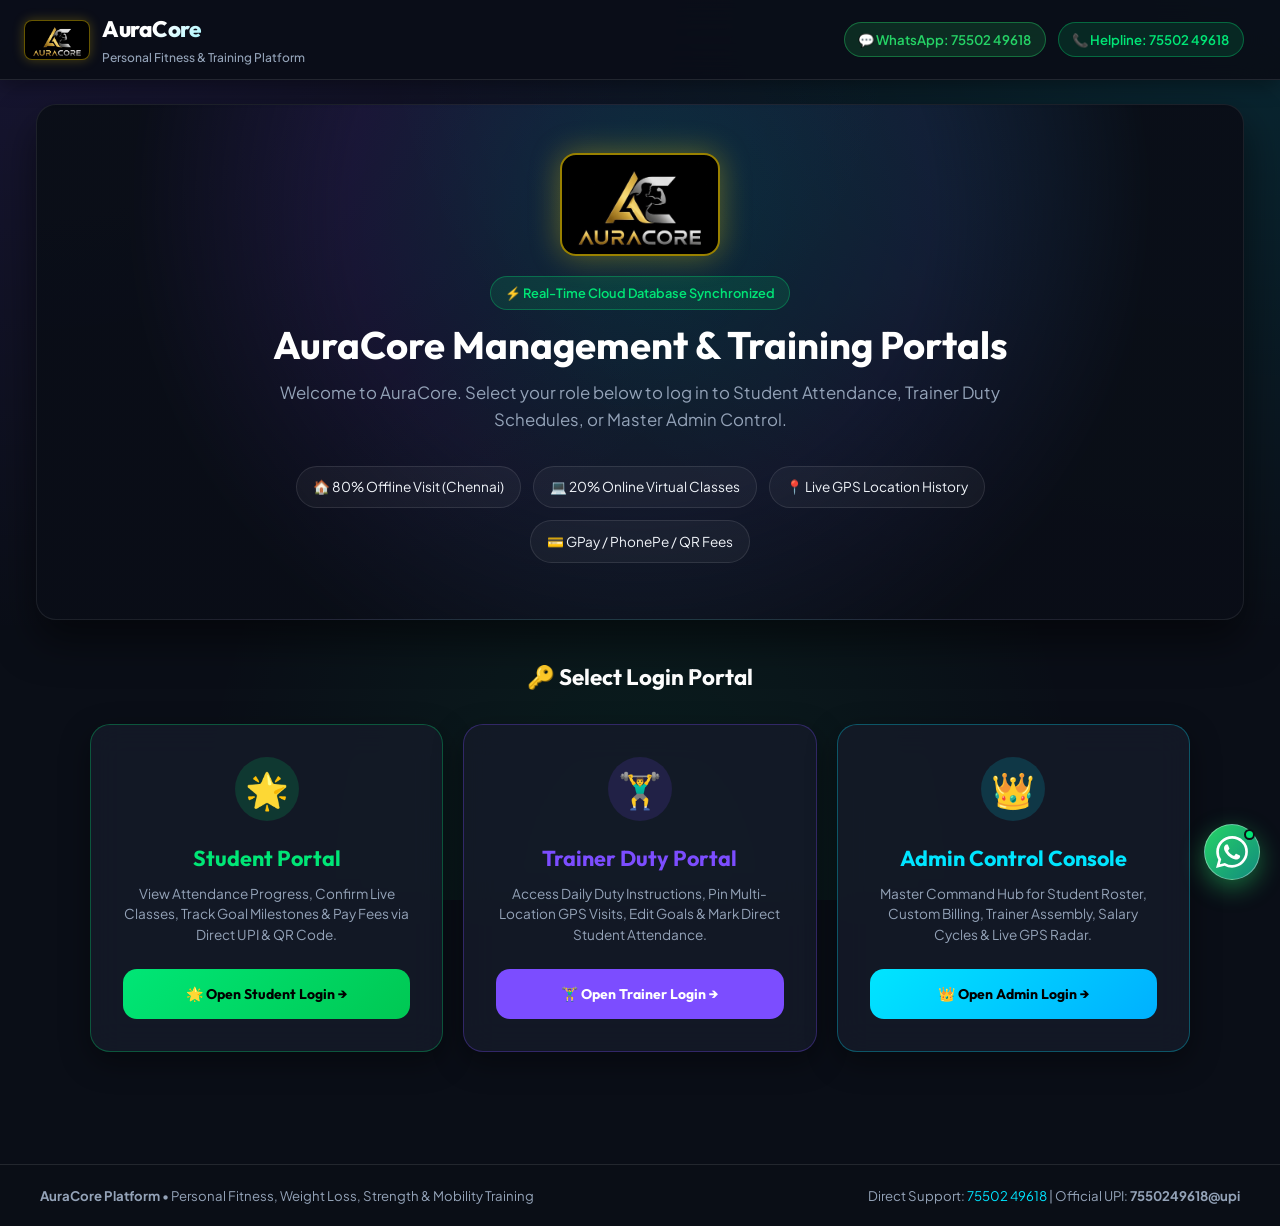
<file: index.html>
<!DOCTYPE html>
<html lang="ta">
<head>
  <meta charset="UTF-8">
  <meta name="viewport" content="width=device-width, initial-scale=1.0">
  <title>AuraCore - Premier Personal Fitness & Training Platform</title>
  <meta name="description" content="AuraCore - Premier Personal Fitness & Special Training in Chennai. Offline Home Visits & Online Classes with Live GPS Verification & Direct Fee Payments.">
  <link rel="stylesheet" href="css/main.css">
  <style>
    .hero-glow {
      position: relative;
      background: radial-gradient(circle at 50% 20%, rgba(0, 229, 255, 0.12), rgba(124, 77, 255, 0.08) 40%, rgba(10, 14, 23, 0.95) 70%);
      border-radius: 20px;
      padding: 3rem 1.5rem;
      margin-bottom: 2.5rem;
      border: 1px solid rgba(255, 255, 255, 0.08);
      box-shadow: 0 20px 40px rgba(0, 0, 0, 0.5);
    }
    .portal-card {
      transition: all 0.3s cubic-bezier(0.4, 0, 0.2, 1);
      position: relative;
      overflow: hidden;
      display: flex;
      flex-direction: column;
      justify-content: space-between;
    }
    .portal-card:hover {
      transform: translateY(-6px);
      box-shadow: 0 12px 30px rgba(0, 0, 0, 0.4);
    }
    .portal-card-student:hover {
      border-color: var(--accent-emerald) !important;
      box-shadow: 0 0 25px rgba(0, 230, 118, 0.25);
    }
    .portal-card-trainer:hover {
      border-color: var(--accent-purple) !important;
      box-shadow: 0 0 25px rgba(124, 77, 255, 0.25);
    }
    .portal-card-admin:hover {
      border-color: var(--accent-cyan) !important;
      box-shadow: 0 0 25px rgba(0, 229, 255, 0.25);
    }
    .feature-chip {
      display: flex;
      align-items: center;
      gap: 0.5rem;
      background: rgba(255, 255, 255, 0.04);
      border: 1px solid var(--border-color);
      padding: 0.6rem 1rem;
      border-radius: 30px;
      font-size: 0.85rem;
      color: var(--text-main);
    }
  </style>
</head>
<body>
  <!-- Top Navigation Header -->
  <header class="app-header">
    <div class="brand-logo">
      <img src="assets/logo.jpg" alt="AuraCore Logo" class="brand-logo-img">
      <div>
        <div class="brand-title">AuraCore</div>
        <div class="brand-subtitle">Personal Fitness & Training Platform</div>
      </div>
    </div>
    
    <div style="display: flex; align-items: center; gap: 0.75rem; flex-wrap: wrap;">
      <a href="https://wa.me/917550249618?text=Hello%20AuraCore%20Team%2C%20I%20need%20assistance" target="_blank" class="contact-badge" style="text-decoration: none; background: rgba(37, 211, 102, 0.15); border-color: rgba(37, 211, 102, 0.4); color: #25D366;">
        💬 WhatsApp: 75502 49618
      </a>
      <a href="tel:7550249618" class="contact-badge" style="text-decoration: none;">
        📞 Helpline: 75502 49618
      </a>
      <div id="user-header-bar"></div>
    </div>
  </header>

  <main class="main-container">
    <!-- Hero Section -->
    <div class="hero-glow">
      <div style="max-width: 800px; margin: 0 auto; text-align: center;">
        <img src="assets/logo.jpg" alt="AuraCore Logo" style="max-width: 160px; height: auto; display: block; margin: 0 auto 1.25rem; border-radius: 16px; border: 2px solid rgba(255, 215, 0, 0.6); box-shadow: 0 0 30px rgba(255, 215, 0, 0.35); background: #000; padding: 6px;">
        
        <div style="margin-bottom: 0.75rem;">
          <span class="badge badge-emerald" style="font-size: 0.8rem; padding: 0.35rem 0.85rem;">
            ⚡ Real-Time Cloud Database Synchronized
          </span>
        </div>

        <h1 style="font-family: var(--font-heading); font-size: 2.4rem; color: #FFF; margin-bottom: 0.75rem; line-height: 1.2;">
          AuraCore Management & Training Portals
        </h1>
        <p style="color: var(--text-muted); font-size: 1.05rem; margin-bottom: 2rem; line-height: 1.6;">
          Welcome to AuraCore. Select your role below to log in to Student Attendance, Trainer Duty Schedules, or Master Admin Control.
        </p>

        <!-- Feature Chips Banner -->
        <div style="display: flex; justify-content: center; gap: 0.75rem; flex-wrap: wrap; margin-bottom: 0.5rem;">
          <div class="feature-chip">🏠 80% Offline Visit (Chennai)</div>
          <div class="feature-chip">💻 20% Online Virtual Classes</div>
          <div class="feature-chip">📍 Live GPS Location History</div>
          <div class="feature-chip">💳 GPay / PhonePe / QR Fees</div>
        </div>
      </div>
    </div>

    <!-- Portal Selection Cards Grid -->
    <div style="max-width: 1100px; margin: 0 auto;">
      <h2 style="font-family: var(--font-heading); font-size: 1.4rem; color: #FFF; text-align: center; margin-bottom: 1.75rem;">
        🔑 Select Login Portal
      </h2>

      <div class="grid-3" style="margin-bottom: 3rem;">
        
        <!-- 1. Student Portal Card -->
        <div class="card portal-card portal-card-student" style="padding: 2rem; border-color: rgba(0, 230, 118, 0.3);">
          <div>
            <div style="width: 64px; height: 64px; border-radius: 50%; background: rgba(0, 230, 118, 0.15); color: var(--accent-emerald); display: flex; align-items: center; justify-content: center; font-size: 2.2rem; margin: 0 auto 1.25rem;">
              🌟
            </div>
            <h3 style="font-family: var(--font-heading); font-size: 1.35rem; color: var(--accent-emerald); margin-bottom: 0.5rem; text-align: center;">
              Student Portal
            </h3>
            <p style="font-size: 0.85rem; color: var(--text-muted); margin-bottom: 1.5rem; text-align: center; line-height: 1.5;">
              View Attendance Progress, Confirm Live Classes, Track Goal Milestones & Pay Fees via Direct UPI & QR Code.
            </p>
          </div>
          <div>
            <a href="student-login.html" class="btn btn-emerald" style="width: 100%; text-decoration: none; display: block; text-align: center; font-weight: 700; padding: 0.85rem;">
              🌟 Open Student Login →
            </a>
          </div>
        </div>

        <!-- 2. Trainer Duty Portal Card -->
        <div class="card portal-card portal-card-trainer" style="padding: 2rem; border-color: rgba(124, 77, 255, 0.3);">
          <div>
            <div style="width: 64px; height: 64px; border-radius: 50%; background: rgba(124, 77, 255, 0.15); color: var(--accent-purple); display: flex; align-items: center; justify-content: center; font-size: 2.2rem; margin: 0 auto 1.25rem;">
              🏋️‍♂️
            </div>
            <h3 style="font-family: var(--font-heading); font-size: 1.35rem; color: var(--accent-purple); margin-bottom: 0.5rem; text-align: center;">
              Trainer Duty Portal
            </h3>
            <p style="font-size: 0.85rem; color: var(--text-muted); margin-bottom: 1.5rem; text-align: center; line-height: 1.5;">
              Access Daily Duty Instructions, Pin Multi-Location GPS Visits, Edit Goals & Mark Direct Student Attendance.
            </p>
          </div>
          <div>
            <a href="trainer-login.html" class="btn btn-purple" style="width: 100%; text-decoration: none; display: block; text-align: center; font-weight: 700; padding: 0.85rem; background: var(--accent-purple); color: #FFF;">
              🏋️‍♂️ Open Trainer Login →
            </a>
          </div>
        </div>

        <!-- 3. Admin Control Portal Card -->
        <div class="card portal-card portal-card-admin" style="padding: 2rem; border-color: rgba(0, 229, 255, 0.3);">
          <div>
            <div style="width: 64px; height: 64px; border-radius: 50%; background: rgba(0, 229, 255, 0.15); color: var(--accent-cyan); display: flex; align-items: center; justify-content: center; font-size: 2.2rem; margin: 0 auto 1.25rem;">
              👑
            </div>
            <h3 style="font-family: var(--font-heading); font-size: 1.35rem; color: var(--accent-cyan); margin-bottom: 0.5rem; text-align: center;">
              Admin Control Console
            </h3>
            <p style="font-size: 0.85rem; color: var(--text-muted); margin-bottom: 1.5rem; text-align: center; line-height: 1.5;">
              Master Command Hub for Student Roster, Custom Billing, Trainer Assembly, Salary Cycles & Live GPS Radar.
            </p>
          </div>
          <div>
            <a href="admin-login.html" class="btn btn-primary" style="width: 100%; text-decoration: none; display: block; text-align: center; font-weight: 700; padding: 0.85rem;">
              👑 Open Admin Login →
            </a>
          </div>
        </div>

      </div>
    </div>
  </main>

  <!-- Footer Banner -->
  <footer class="app-footer">
    <div style="display: flex; justify-content: space-between; align-items: center; max-width: 1200px; margin: 0 auto; flex-wrap: wrap; gap: 1rem;">
      <div>
        <strong>AuraCore Platform</strong> • Personal Fitness, Weight Loss, Strength & Mobility Training
      </div>
      <div>
        Direct Support: <a href="tel:7550249618" style="color: var(--accent-cyan); text-decoration: none;">75502 49618</a> | Official UPI: <strong>7550249618@upi</strong>
      </div>
    </div>
  </footer>

  <script src="js/app.js"></script>
</body>
</html>
</file>
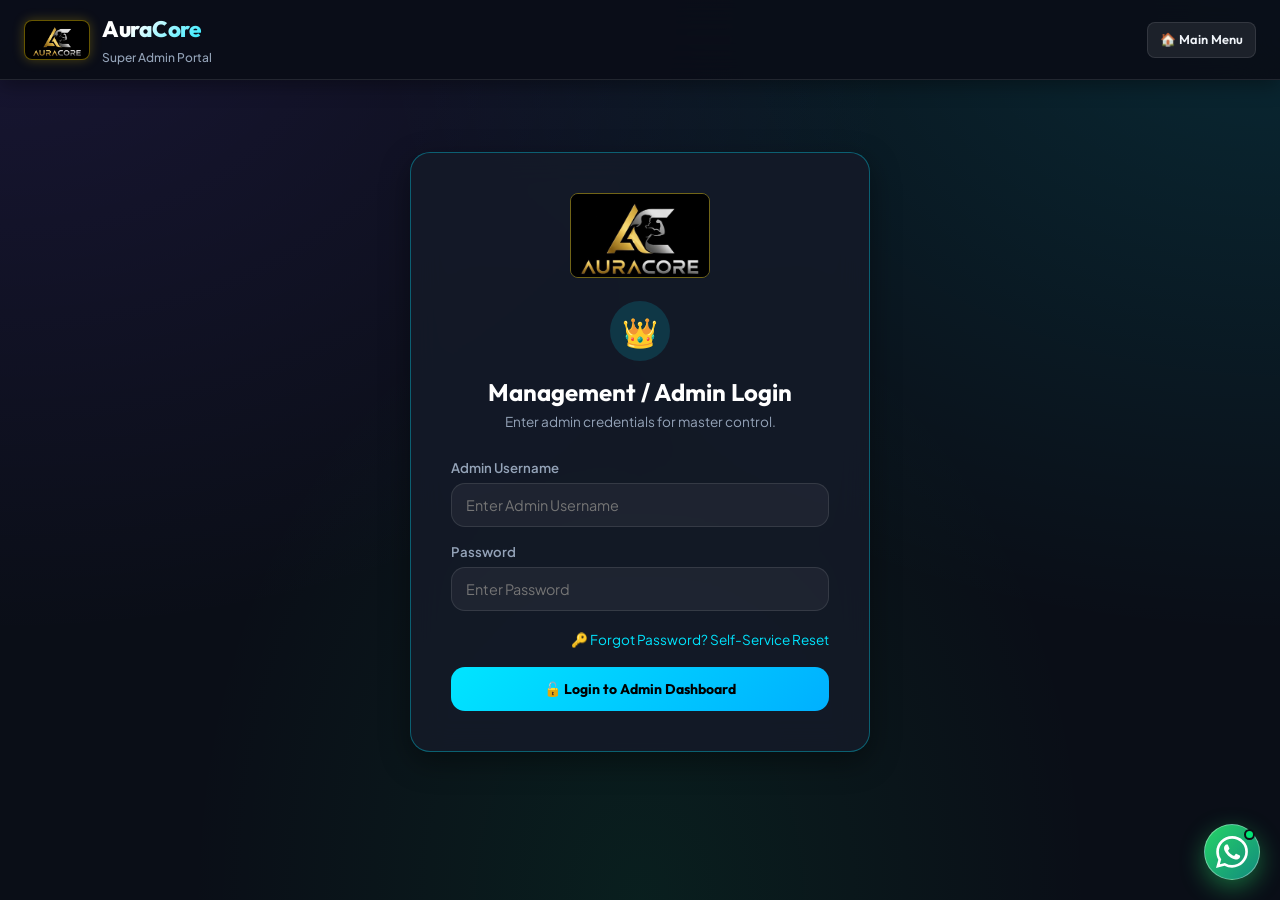
<file: admin-clients.html>
<!DOCTYPE html>
<html lang="ta">
<head>
  <meta charset="UTF-8">
  <meta name="viewport" content="width=device-width, initial-scale=1.0">
  <title>Student Roster & Reassignments - AuraCore Admin</title>
  <link rel="stylesheet" href="css/main.css">
</head>
<body>
  <header class="app-header">
    <div class="brand-logo">
      <img src="assets/logo.jpg" alt="AuraCore Logo" class="brand-logo-img">
      <div>
        <div class="brand-title">AuraCore</div>
        <div class="brand-subtitle">Student Roster & Billing</div>
      </div>
    </div>

    <div style="display: flex; align-items: center; gap: 1rem;">
      <a href="index.html" class="btn btn-secondary btn-sm" style="text-decoration: none;">🏠 Portal Choice</a>
      <div id="user-header-bar">
        <span class="badge badge-emerald" style="font-size: 0.85rem; padding: 0.4rem 0.85rem;">
          🛡️ Admin Console
        </span>
        <button class="btn btn-secondary btn-sm" onclick="store.logout(); window.location.href='admin-login.html';">
          🚪 Logout
        </button>
      </div>
    </div>
  </header>

  <main class="main-container">
    <div id="admin-clients-container"></div>
  </main>

  <footer class="app-footer">
    <div style="display: flex; justify-content: space-between; align-items: center; max-width: 1200px; margin: 0 auto;">
      <div><strong>AuraCore Admin Module</strong> • Student Roster & Reassignments</div>
      <div>Helpline: <strong>75502 49618</strong></div>
    </div>
  </footer>

  <script src="js/app.js"></script>
  <script>
    document.addEventListener('DOMContentLoaded', () => {
      if (!store.data.currentUser || store.data.currentUser.role !== 'admin') {
        window.location.href = 'admin-login.html';
        return;
      }
      const container = document.getElementById('admin-clients-container');
      renderAdminClientsView(container);
      store.subscribe(() => renderAdminClientsView(container));
    });
  </script>
</body>
</html>
</file>
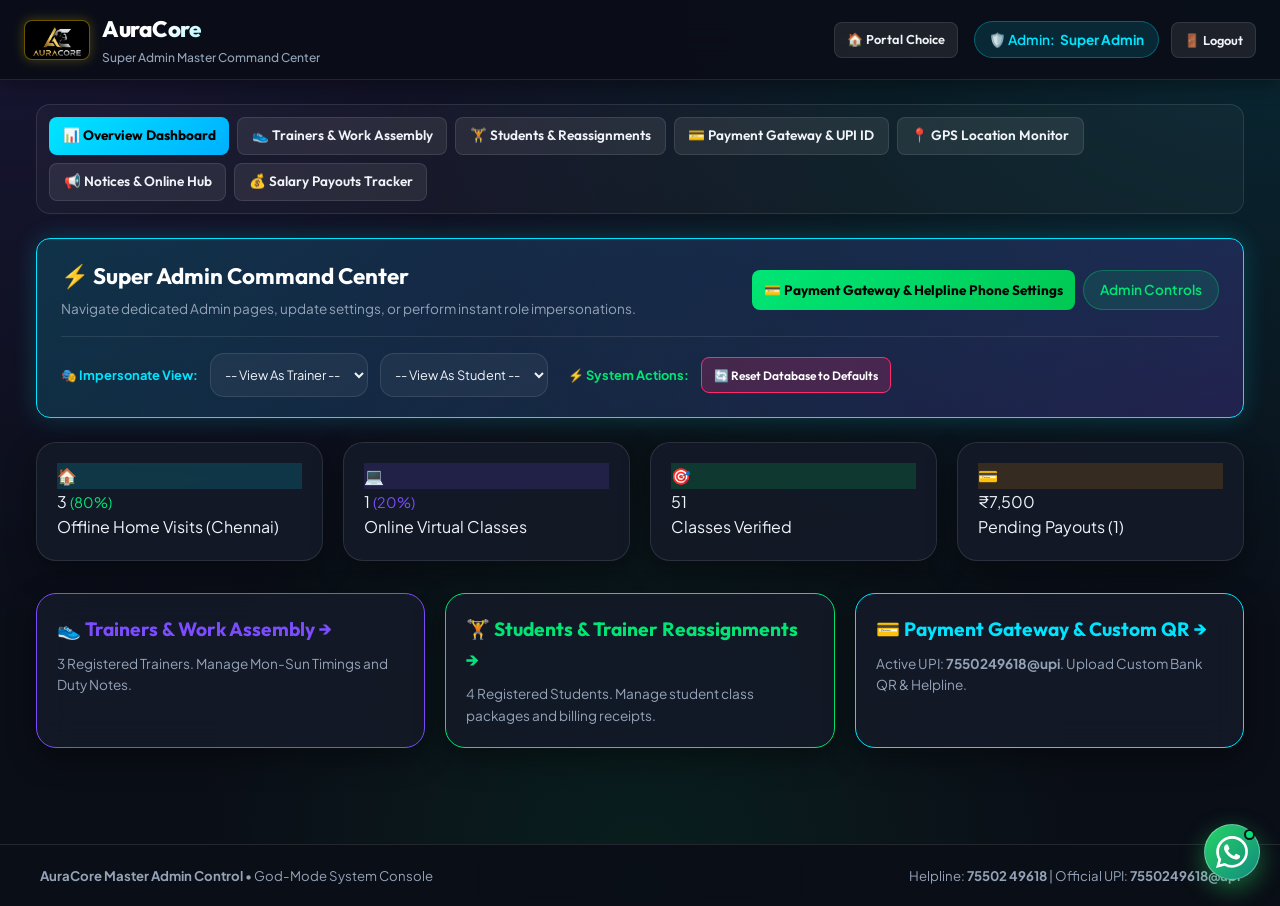
<file: admin-dashboard.html>
<!DOCTYPE html>
<html lang="ta">
<head>
  <meta charset="UTF-8">
  <meta name="viewport" content="width=device-width, initial-scale=1.0">
  <title>Super Admin Master Control Dashboard - AuraCore</title>
  <link rel="stylesheet" href="css/main.css">
</head>
<body>
  <header class="app-header">
    <div class="brand-logo">
      <img src="assets/logo.jpg" alt="AuraCore Logo" class="brand-logo-img">
      <div>
        <div class="brand-title">AuraCore</div>
        <div class="brand-subtitle">Super Admin Master Command Center</div>
      </div>
    </div>

    <div style="display: flex; align-items: center; gap: 1rem;">
      <a href="index.html" class="btn btn-secondary btn-sm" style="text-decoration: none;">🏠 Portal Choice</a>
      <div id="user-header-bar">
        <span class="badge badge-cyan" style="font-size: 0.85rem; padding: 0.4rem 0.85rem;">
          🛡️ Admin: <strong>Super Admin</strong>
        </span>
        <button class="btn btn-secondary btn-sm" onclick="store.logout(); window.location.href='admin-login.html';">
          🚪 Logout
        </button>
      </div>
    </div>
  </header>

  <main class="main-container">
    <div id="admin-view-container"></div>
  </main>

  <footer class="app-footer">
    <div style="display: flex; justify-content: space-between; align-items: center; max-width: 1200px; margin: 0 auto;">
      <div><strong>AuraCore Master Admin Control</strong> • God-Mode System Console</div>
      <div>Helpline: <strong>75502 49618</strong> | Official UPI: <strong>7550249618@upi</strong></div>
    </div>
  </footer>

  <script src="js/app.js"></script>
  <script>
    document.addEventListener('DOMContentLoaded', () => {
      if (!store.data.currentUser || store.data.currentUser.role !== 'admin') {
        window.location.href = 'admin-login.html';
        return;
      }
      const container = document.getElementById('admin-view-container');
      renderAdminView(container);
      store.subscribe(() => renderAdminView(container));
    });
  </script>
</body>
</html>
</file>
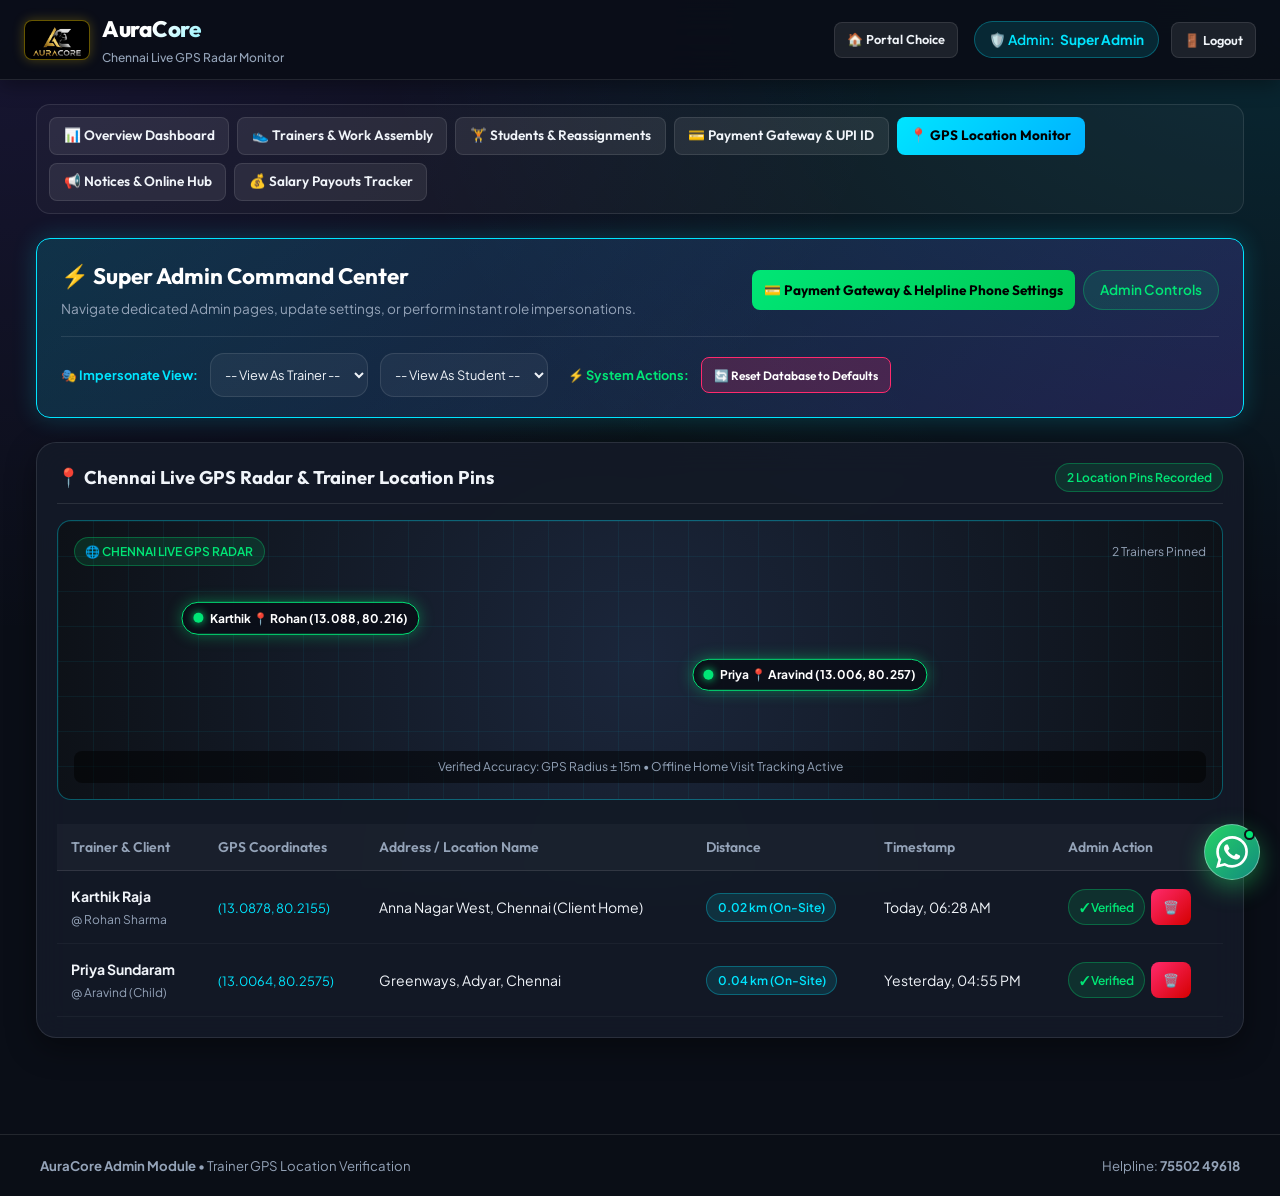
<file: admin-location.html>
<!DOCTYPE html>
<html lang="ta">
<head>
  <meta charset="UTF-8">
  <meta name="viewport" content="width=device-width, initial-scale=1.0">
  <title>Chennai Live GPS Radar Monitor - AuraCore Admin</title>
  <link rel="stylesheet" href="css/main.css">
</head>
<body>
  <header class="app-header">
    <div class="brand-logo">
      <img src="assets/logo.jpg" alt="AuraCore Logo" class="brand-logo-img">
      <div>
        <div class="brand-title">AuraCore</div>
        <div class="brand-subtitle">Chennai Live GPS Radar Monitor</div>
      </div>
    </div>

    <div style="display: flex; align-items: center; gap: 1rem;">
      <a href="index.html" class="btn btn-secondary btn-sm" style="text-decoration: none;">🏠 Portal Choice</a>
      <div id="user-header-bar">
        <span class="badge badge-emerald" style="font-size: 0.85rem; padding: 0.4rem 0.85rem;">
          🛡️ Admin Console
        </span>
        <button class="btn btn-secondary btn-sm" onclick="store.logout(); window.location.href='admin-login.html';">
          🚪 Logout
        </button>
      </div>
    </div>
  </header>

  <main class="main-container">
    <div id="admin-location-container"></div>
  </main>

  <footer class="app-footer">
    <div style="display: flex; justify-content: space-between; align-items: center; max-width: 1200px; margin: 0 auto;">
      <div><strong>AuraCore Admin Module</strong> • Trainer GPS Location Verification</div>
      <div>Helpline: <strong>75502 49618</strong></div>
    </div>
  </footer>

  <script src="js/app.js"></script>
  <script>
    document.addEventListener('DOMContentLoaded', () => {
      if (!store.data.currentUser || store.data.currentUser.role !== 'admin') {
        window.location.href = 'admin-login.html';
        return;
      }
      const container = document.getElementById('admin-location-container');
      renderAdminLocationView(container);
      store.subscribe(() => renderAdminLocationView(container));
    });
  </script>
</body>
</html>
</file>
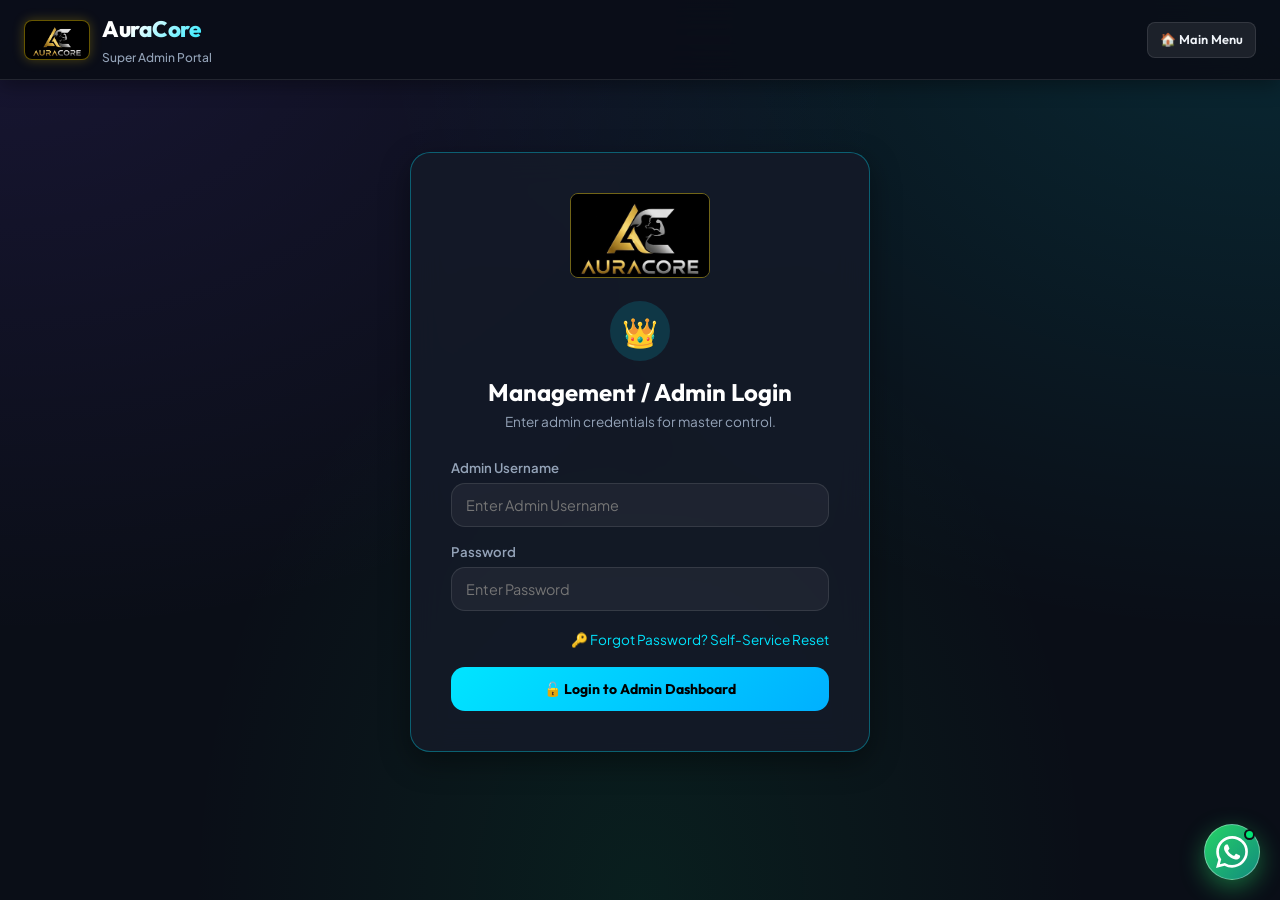
<file: admin-login.html>
<!DOCTYPE html>
<html lang="ta">
<head>
  <meta charset="UTF-8">
  <meta name="viewport" content="width=device-width, initial-scale=1.0">
  <title>Admin Login - AuraCore Management Portal</title>
  <link rel="stylesheet" href="css/main.css">
</head>
<body>
  <header class="app-header">
    <div class="brand-logo">
      <img src="assets/logo.jpg" alt="AuraCore Logo" class="brand-logo-img">
      <div>
        <div class="brand-title">AuraCore</div>
        <div class="brand-subtitle">Super Admin Portal</div>
      </div>
    </div>
    <a href="index.html" class="btn btn-secondary btn-sm" style="text-decoration: none;">🏠 Main Menu</a>
  </header>

  <main class="main-container">
    <div class="card" style="max-width: 460px; margin: 3rem auto; border: 1px solid var(--border-glow); padding: 2.5rem;">
      <div style="text-align: center; margin-bottom: 1.5rem;">
        <img src="assets/logo.jpg" alt="AuraCore Logo" style="max-width: 140px; border-radius: 8px; margin-bottom: 1rem; border: 1px solid rgba(255,215,0,0.4);">
        <div style="width: 60px; height: 60px; border-radius: 50%; background: rgba(0, 229, 255, 0.15); color: var(--accent-cyan); display: flex; align-items: center; justify-content: center; font-size: 1.8rem; margin: 0 auto 0.75rem;">👑</div>
        <h2 style="font-family: var(--font-heading); font-size: 1.5rem; color: #FFF;">Management / Admin Login</h2>
        <p style="font-size: 0.85rem; color: var(--text-muted);">Enter admin credentials for master control.</p>
      </div>

      <form id="form-standalone-admin-login">
        <div class="form-group">
          <label class="form-label">Admin Username</label>
          <input type="text" id="page-admin-user" class="form-control" required placeholder="Enter Admin Username" />
        </div>
        <div class="form-group">
          <label class="form-label">Password</label>
          <input type="password" id="page-admin-pass" class="form-control" required placeholder="Enter Password" />
        </div>
        <div style="text-align: right; margin-bottom: 1rem;">
          <a href="#" id="link-admin-forgot" style="color: var(--accent-cyan); font-size: 0.85rem; text-decoration: none;">🔑 Forgot Password? Self-Service Reset</a>
        </div>
        <button type="submit" class="btn btn-primary" style="width: 100%;">
          🔓 Login to Admin Dashboard
        </button>
      </form>
    </div>
  </main>

  <script src="js/app.js"></script>
  <script>
    document.addEventListener('DOMContentLoaded', () => {
      document.getElementById('form-standalone-admin-login').addEventListener('submit', (e) => {
        e.preventDefault();
        const res = store.loginAdmin(document.getElementById('page-admin-user').value, document.getElementById('page-admin-pass').value);
        if (res.success) {
          window.location.href = 'admin-dashboard.html';
        } else {
          alert(res.error);
        }
      });

      const forgotLink = document.getElementById('link-admin-forgot');
      if (forgotLink) {
        forgotLink.addEventListener('click', (e) => {
          e.preventDefault();
          openForgotPasswordModal('admin');
        });
      }
    });
  </script>
</body>
</html>
</file>
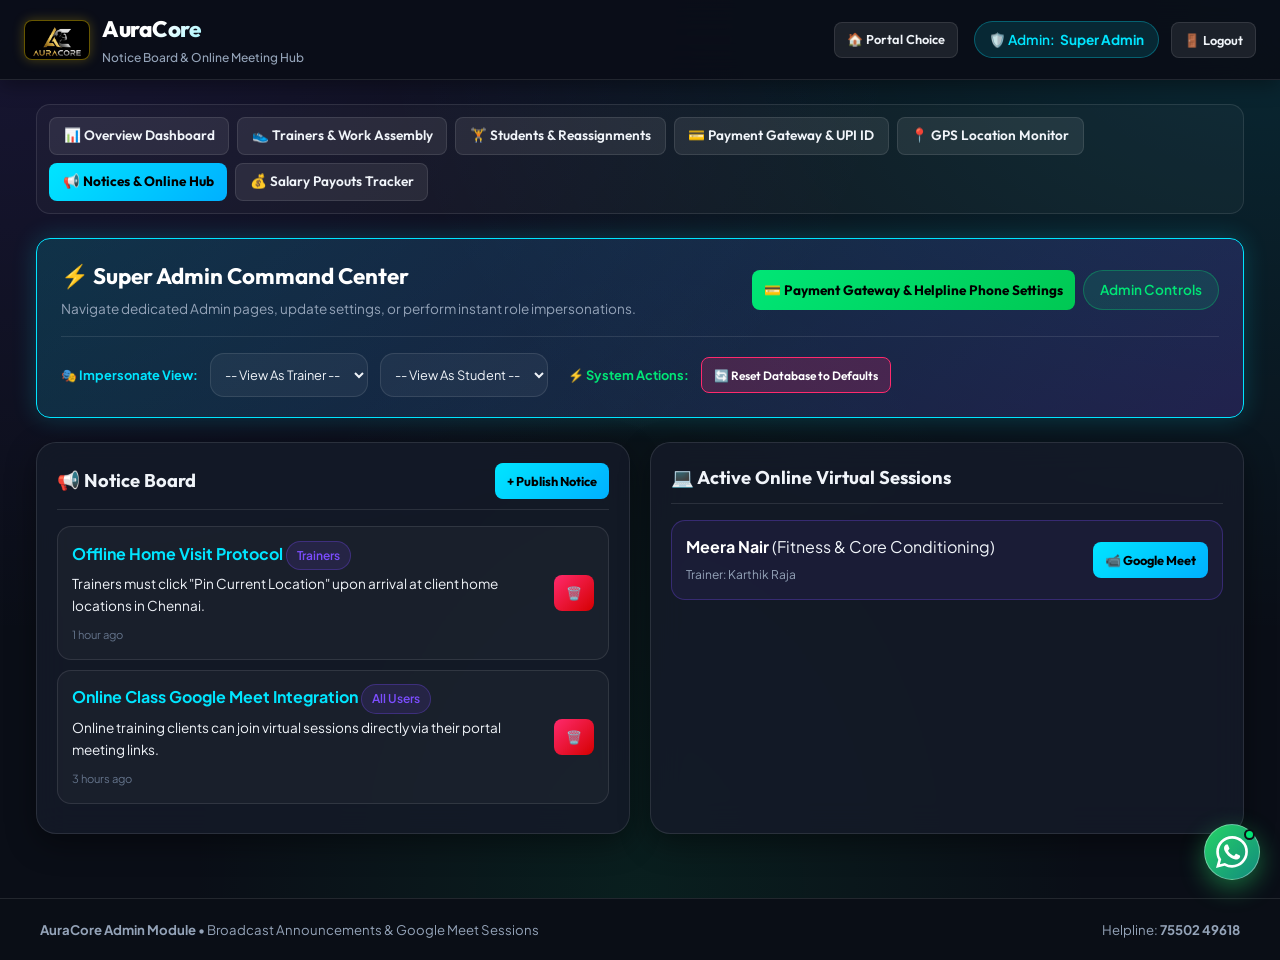
<file: admin-notices.html>
<!DOCTYPE html>
<html lang="ta">
<head>
  <meta charset="UTF-8">
  <meta name="viewport" content="width=device-width, initial-scale=1.0">
  <title>Notices & Online Hub - AuraCore Admin</title>
  <link rel="stylesheet" href="css/main.css">
</head>
<body>
  <header class="app-header">
    <div class="brand-logo">
      <img src="assets/logo.jpg" alt="AuraCore Logo" class="brand-logo-img">
      <div>
        <div class="brand-title">AuraCore</div>
        <div class="brand-subtitle">Notice Board & Online Meeting Hub</div>
      </div>
    </div>

    <div style="display: flex; align-items: center; gap: 1rem;">
      <a href="index.html" class="btn btn-secondary btn-sm" style="text-decoration: none;">🏠 Portal Choice</a>
      <div id="user-header-bar">
        <span class="badge badge-purple" style="font-size: 0.85rem; padding: 0.4rem 0.85rem;">
          🛡️ Admin Console
        </span>
        <button class="btn btn-secondary btn-sm" onclick="store.logout(); window.location.href='admin-login.html';">
          🚪 Logout
        </button>
      </div>
    </div>
  </header>

  <main class="main-container">
    <div id="admin-notices-container"></div>
  </main>

  <footer class="app-footer">
    <div style="display: flex; justify-content: space-between; align-items: center; max-width: 1200px; margin: 0 auto;">
      <div><strong>AuraCore Admin Module</strong> • Broadcast Announcements & Google Meet Sessions</div>
      <div>Helpline: <strong>75502 49618</strong></div>
    </div>
  </footer>

  <script src="js/app.js"></script>
  <script>
    document.addEventListener('DOMContentLoaded', () => {
      if (!store.data.currentUser || store.data.currentUser.role !== 'admin') {
        window.location.href = 'admin-login.html';
        return;
      }
      const container = document.getElementById('admin-notices-container');
      renderAdminNoticesView(container);
      store.subscribe(() => renderAdminNoticesView(container));
    });
  </script>
</body>
</html>
</file>
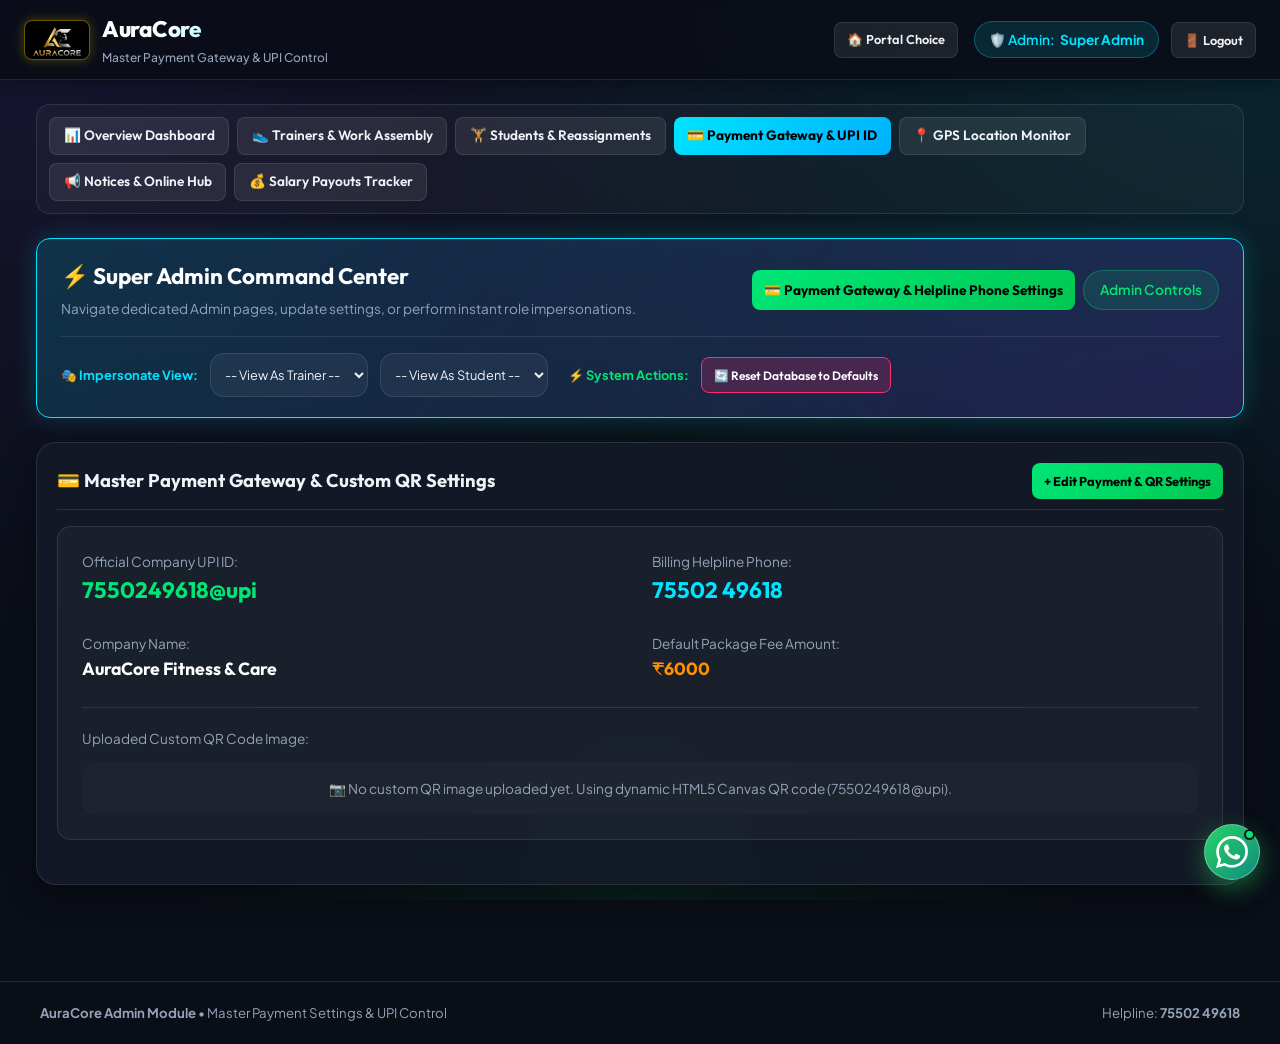
<file: admin-payments.html>
<!DOCTYPE html>
<html lang="ta">
<head>
  <meta charset="UTF-8">
  <meta name="viewport" content="width=device-width, initial-scale=1.0">
  <title>Master Payment Gateway & UPI Control - AuraCore Admin</title>
  <link rel="stylesheet" href="css/main.css">
</head>
<body>
  <header class="app-header">
    <div class="brand-logo">
      <img src="assets/logo.jpg" alt="AuraCore Logo" class="brand-logo-img">
      <div>
        <div class="brand-title">AuraCore</div>
        <div class="brand-subtitle">Master Payment Gateway & UPI Control</div>
      </div>
    </div>

    <div style="display: flex; align-items: center; gap: 1rem;">
      <a href="index.html" class="btn btn-secondary btn-sm" style="text-decoration: none;">🏠 Portal Choice</a>
      <div id="user-header-bar">
        <span class="badge badge-cyan" style="font-size: 0.85rem; padding: 0.4rem 0.85rem;">
          🛡️ Admin Console
        </span>
        <button class="btn btn-secondary btn-sm" onclick="store.logout(); window.location.href='admin-login.html';">
          🚪 Logout
        </button>
      </div>
    </div>
  </header>

  <main class="main-container">
    <div id="admin-payments-container"></div>
  </main>

  <footer class="app-footer">
    <div style="display: flex; justify-content: space-between; align-items: center; max-width: 1200px; margin: 0 auto;">
      <div><strong>AuraCore Admin Module</strong> • Master Payment Settings & UPI Control</div>
      <div>Helpline: <strong>75502 49618</strong></div>
    </div>
  </footer>

  <script src="js/app.js"></script>
  <script>
    document.addEventListener('DOMContentLoaded', () => {
      if (!store.data.currentUser || store.data.currentUser.role !== 'admin') {
        window.location.href = 'admin-login.html';
        return;
      }
      const container = document.getElementById('admin-payments-container');
      renderAdminPaymentsView(container);
      store.subscribe(() => renderAdminPaymentsView(container));
    });
  </script>
</body>
</html>
</file>
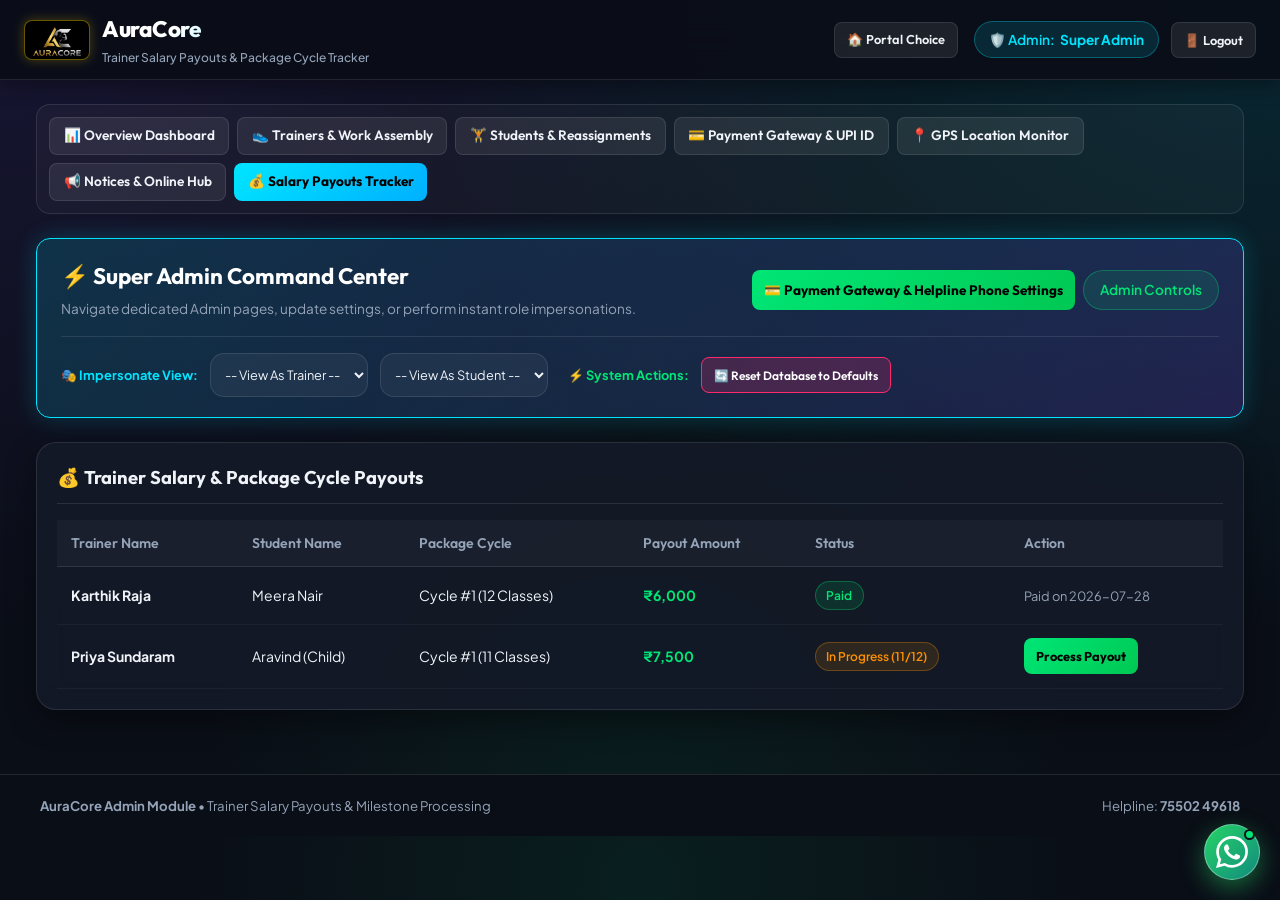
<file: admin-salaries.html>
<!DOCTYPE html>
<html lang="ta">
<head>
  <meta charset="UTF-8">
  <meta name="viewport" content="width=device-width, initial-scale=1.0">
  <title>Trainer Salary Payouts Tracker - AuraCore Admin</title>
  <link rel="stylesheet" href="css/main.css">
</head>
<body>
  <header class="app-header">
    <div class="brand-logo">
      <img src="assets/logo.jpg" alt="AuraCore Logo" class="brand-logo-img">
      <div>
        <div class="brand-title">AuraCore</div>
        <div class="brand-subtitle">Trainer Salary Payouts & Package Cycle Tracker</div>
      </div>
    </div>

    <div style="display: flex; align-items: center; gap: 1rem;">
      <a href="index.html" class="btn btn-secondary btn-sm" style="text-decoration: none;">🏠 Portal Choice</a>
      <div id="user-header-bar">
        <span class="badge badge-amber" style="font-size: 0.85rem; padding: 0.4rem 0.85rem;">
          🛡️ Admin Console
        </span>
        <button class="btn btn-secondary btn-sm" onclick="store.logout(); window.location.href='admin-login.html';">
          🚪 Logout
        </button>
      </div>
    </div>
  </header>

  <main class="main-container">
    <div id="admin-salaries-container"></div>
  </main>

  <footer class="app-footer">
    <div style="display: flex; justify-content: space-between; align-items: center; max-width: 1200px; margin: 0 auto;">
      <div><strong>AuraCore Admin Module</strong> • Trainer Salary Payouts & Milestone Processing</div>
      <div>Helpline: <strong>75502 49618</strong></div>
    </div>
  </footer>

  <script src="js/app.js"></script>
  <script>
    document.addEventListener('DOMContentLoaded', () => {
      if (!store.data.currentUser || store.data.currentUser.role !== 'admin') {
        window.location.href = 'admin-login.html';
        return;
      }
      const container = document.getElementById('admin-salaries-container');
      renderAdminSalariesView(container);
      store.subscribe(() => renderAdminSalariesView(container));
    });
  </script>
</body>
</html>
</file>
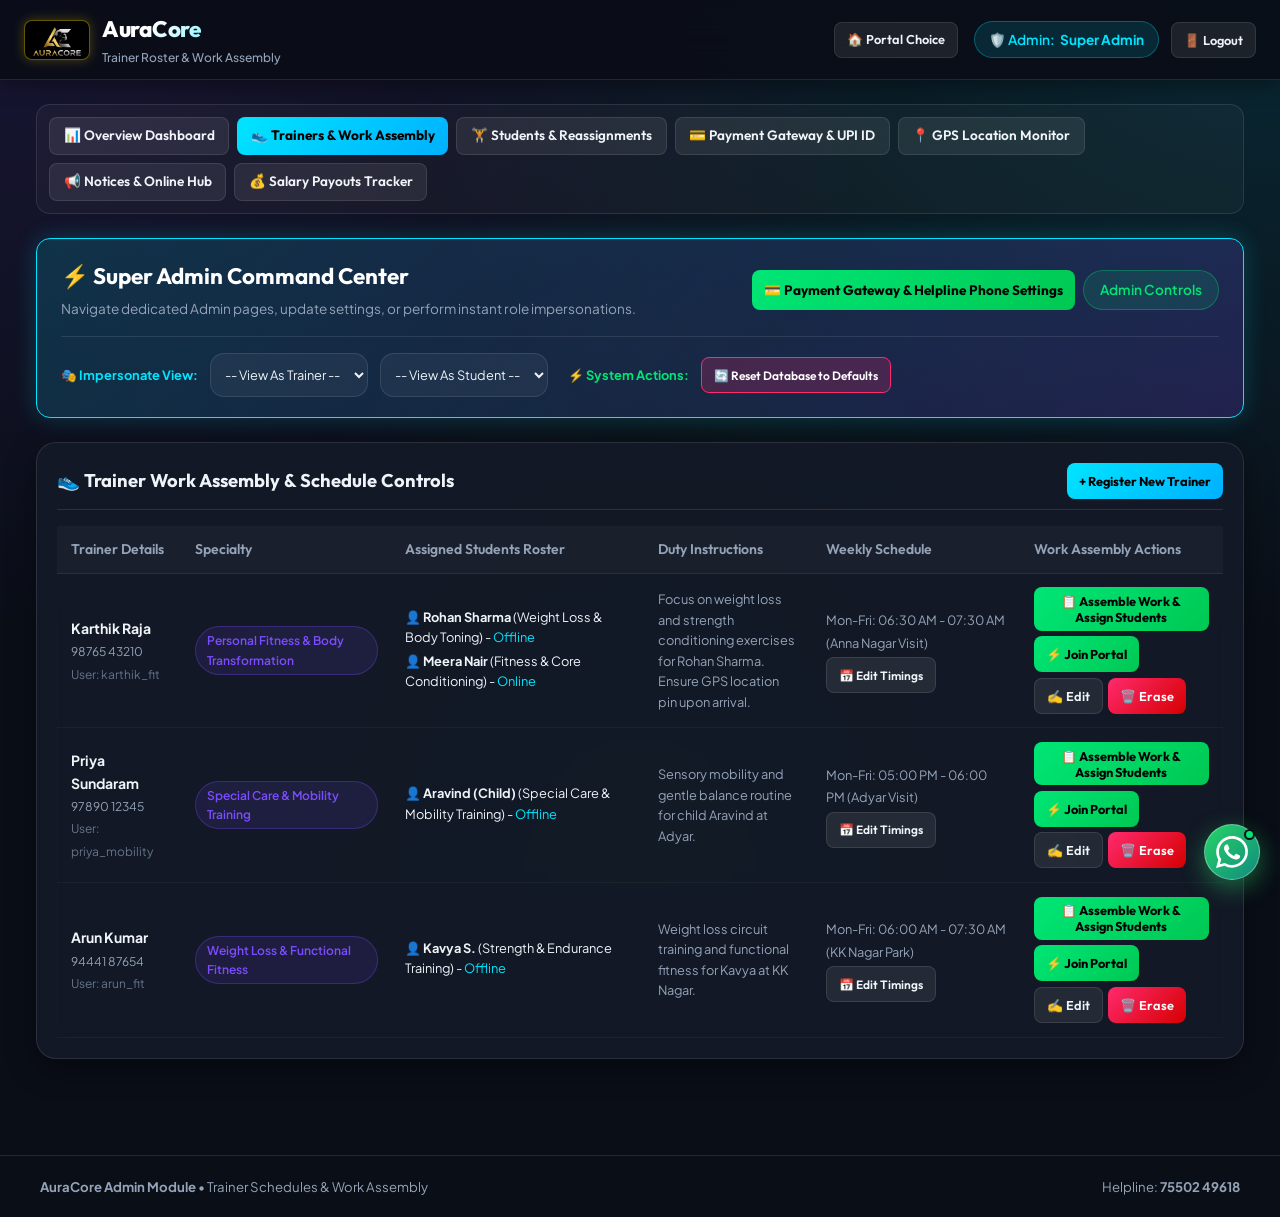
<file: admin-trainers.html>
<!DOCTYPE html>
<html lang="ta">
<head>
  <meta charset="UTF-8">
  <meta name="viewport" content="width=device-width, initial-scale=1.0">
  <title>Trainer Roster & Work Assembly - AuraCore Admin</title>
  <link rel="stylesheet" href="css/main.css">
</head>
<body>
  <header class="app-header">
    <div class="brand-logo">
      <img src="assets/logo.jpg" alt="AuraCore Logo" class="brand-logo-img">
      <div>
        <div class="brand-title">AuraCore</div>
        <div class="brand-subtitle">Trainer Roster & Work Assembly</div>
      </div>
    </div>

    <div style="display: flex; align-items: center; gap: 1rem;">
      <a href="index.html" class="btn btn-secondary btn-sm" style="text-decoration: none;">🏠 Portal Choice</a>
      <div id="user-header-bar">
        <span class="badge badge-purple" style="font-size: 0.85rem; padding: 0.4rem 0.85rem;">
          🛡️ Admin Console
        </span>
        <button class="btn btn-secondary btn-sm" onclick="store.logout(); window.location.href='admin-login.html';">
          🚪 Logout
        </button>
      </div>
    </div>
  </header>

  <main class="main-container">
    <div id="admin-trainers-container"></div>
  </main>

  <footer class="app-footer">
    <div style="display: flex; justify-content: space-between; align-items: center; max-width: 1200px; margin: 0 auto;">
      <div><strong>AuraCore Admin Module</strong> • Trainer Schedules & Work Assembly</div>
      <div>Helpline: <strong>75502 49618</strong></div>
    </div>
  </footer>

  <script src="js/app.js"></script>
  <script>
    document.addEventListener('DOMContentLoaded', () => {
      if (!store.data.currentUser || store.data.currentUser.role !== 'admin') {
        window.location.href = 'admin-login.html';
        return;
      }
      const container = document.getElementById('admin-trainers-container');
      renderAdminTrainersView(container);
      store.subscribe(() => renderAdminTrainersView(container));
    });
  </script>
</body>
</html>
</file>
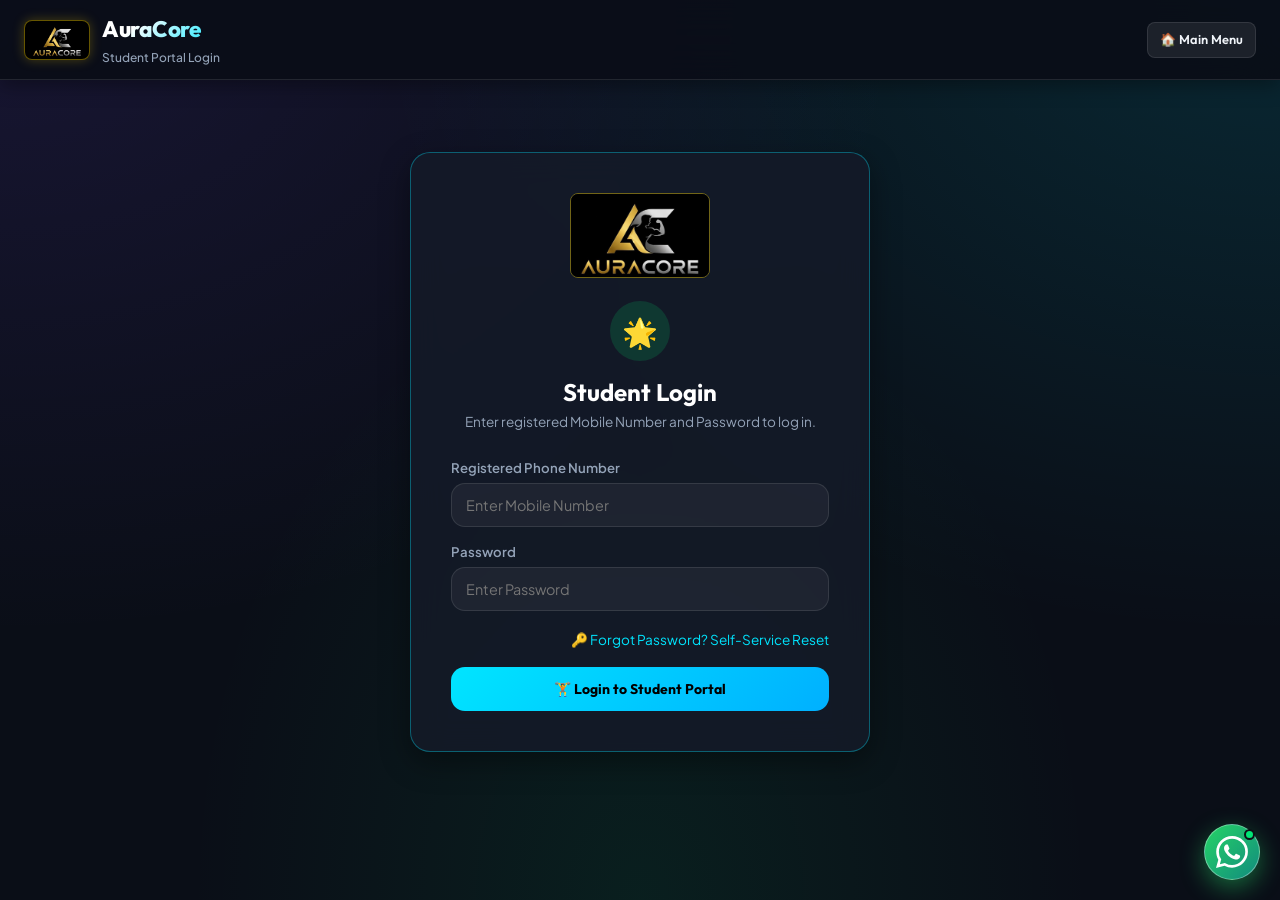
<file: student-dashboard.html>
<!DOCTYPE html>
<html lang="ta">
<head>
  <meta charset="UTF-8">
  <meta name="viewport" content="width=device-width, initial-scale=1.0">
  <title>Student Portal & Attendance - AuraCore</title>
  <link rel="stylesheet" href="css/main.css">
</head>
<body>
  <header class="app-header">
    <div class="brand-logo">
      <img src="assets/logo.jpg" alt="AuraCore Logo" class="brand-logo-img">
      <div>
        <div class="brand-title">AuraCore</div>
        <div class="brand-subtitle">Student Attendance & Fee Renewal Portal</div>
      </div>
    </div>

    <div style="display: flex; align-items: center; gap: 0.75rem; flex-wrap: wrap;">
      <button class="btn btn-emerald btn-sm" onclick="store.returnToAdmin(); window.location.href='admin-dashboard.html';" style="font-weight: 700;">
        ⬅️ Back to Admin Panel
      </button>
      <a href="index.html" class="btn btn-secondary btn-sm" style="text-decoration: none;">🏠 Portal Choice</a>
      <div id="student-header-info">
        <button class="btn btn-secondary btn-sm" onclick="store.logout(); window.location.href='student-login.html';">
          🚪 Logout
        </button>
      </div>
    </div>
  </header>

  <main class="main-container">
    <div id="student-view-container"></div>
  </main>

  <footer class="app-footer">
    <div style="display: flex; justify-content: space-between; align-items: center; max-width: 1200px; margin: 0 auto;">
      <div><strong>AuraCore Student Portal</strong> • Attendance Progress & Mutual Verification</div>
      <div>Helpline: <strong>75502 49618</strong> | Official UPI: <strong>7550249618@upi</strong></div>
    </div>
  </footer>

  <script src="js/app.js"></script>
  <script>
    document.addEventListener('DOMContentLoaded', () => {
      if (!store.data.currentUser || store.data.currentUser.role !== 'client') {
        window.location.href = 'student-login.html';
        return;
      }
      const container = document.getElementById('student-view-container');
      renderClientView(container);
      store.subscribe(() => renderClientView(container));
    });
  </script>
</body>
</html>
</file>
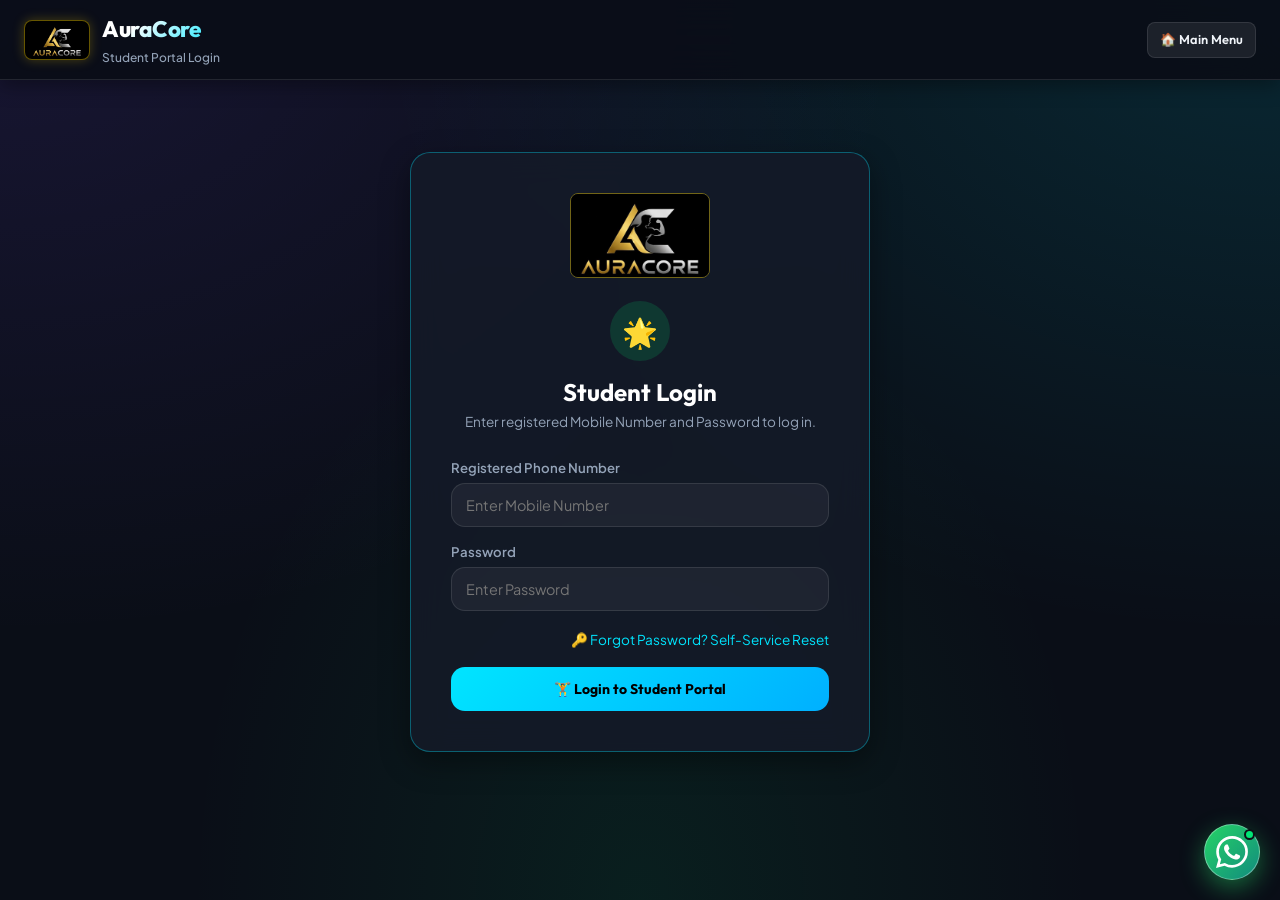
<file: student-login.html>
<!DOCTYPE html>
<html lang="ta">
<head>
  <meta charset="UTF-8">
  <meta name="viewport" content="width=device-width, initial-scale=1.0">
  <title>Student Login - AuraCore Portal</title>
  <link rel="stylesheet" href="css/main.css">
</head>
<body>
  <header class="app-header">
    <div class="brand-logo">
      <img src="assets/logo.jpg" alt="AuraCore Logo" class="brand-logo-img">
      <div>
        <div class="brand-title">AuraCore</div>
        <div class="brand-subtitle">Student Portal Login</div>
      </div>
    </div>
    <a href="index.html" class="btn btn-secondary btn-sm" style="text-decoration: none;">🏠 Main Menu</a>
  </header>

  <main class="main-container">
    <div class="card" style="max-width: 460px; margin: 3rem auto; border: 1px solid var(--border-glow); padding: 2.5rem;">
      <div style="text-align: center; margin-bottom: 1.5rem;">
        <img src="assets/logo.jpg" alt="AuraCore Logo" style="max-width: 140px; border-radius: 8px; margin-bottom: 1rem; border: 1px solid rgba(255,215,0,0.4);">
        <div style="width: 60px; height: 60px; border-radius: 50%; background: rgba(0, 230, 118, 0.15); color: var(--accent-emerald); display: flex; align-items: center; justify-content: center; font-size: 1.8rem; margin: 0 auto 0.75rem;">🌟</div>
        <h2 style="font-family: var(--font-heading); font-size: 1.5rem; color: #FFF;">Student Login</h2>
        <p style="font-size: 0.85rem; color: var(--text-muted);">Enter registered Mobile Number and Password to log in.</p>
      </div>

      <form id="form-standalone-client-login">
        <div class="form-group">
          <label class="form-label">Registered Phone Number</label>
          <input type="text" id="page-client-phone" class="form-control" required placeholder="Enter Mobile Number" />
        </div>
        <div class="form-group">
          <label class="form-label">Password</label>
          <input type="password" id="page-client-pass" class="form-control" required placeholder="Enter Password" />
        </div>
        <div style="text-align: right; margin-bottom: 1rem;">
          <a href="#" id="link-student-forgot" style="color: var(--accent-cyan); font-size: 0.85rem; text-decoration: none;">🔑 Forgot Password? Self-Service Reset</a>
        </div>
        <button type="submit" class="btn btn-primary" style="width: 100%;">
          🏋️ Login to Student Portal
        </button>
      </form>
    </div>
  </main>

  <script src="js/app.js"></script>
  <script>
    document.addEventListener('DOMContentLoaded', () => {
      document.getElementById('form-standalone-client-login').addEventListener('submit', (e) => {
        e.preventDefault();
        const res = store.loginClient(document.getElementById('page-client-phone').value, document.getElementById('page-client-pass').value);
        if (res.success) {
          window.location.href = 'student-dashboard.html';
        } else {
          alert(res.error);
        }
      });

      const forgotLink = document.getElementById('link-student-forgot');
      if (forgotLink) {
        forgotLink.addEventListener('click', (e) => {
          e.preventDefault();
          openForgotPasswordModal('student');
        });
      }
    });
  </script>
</body>
</html>
</file>
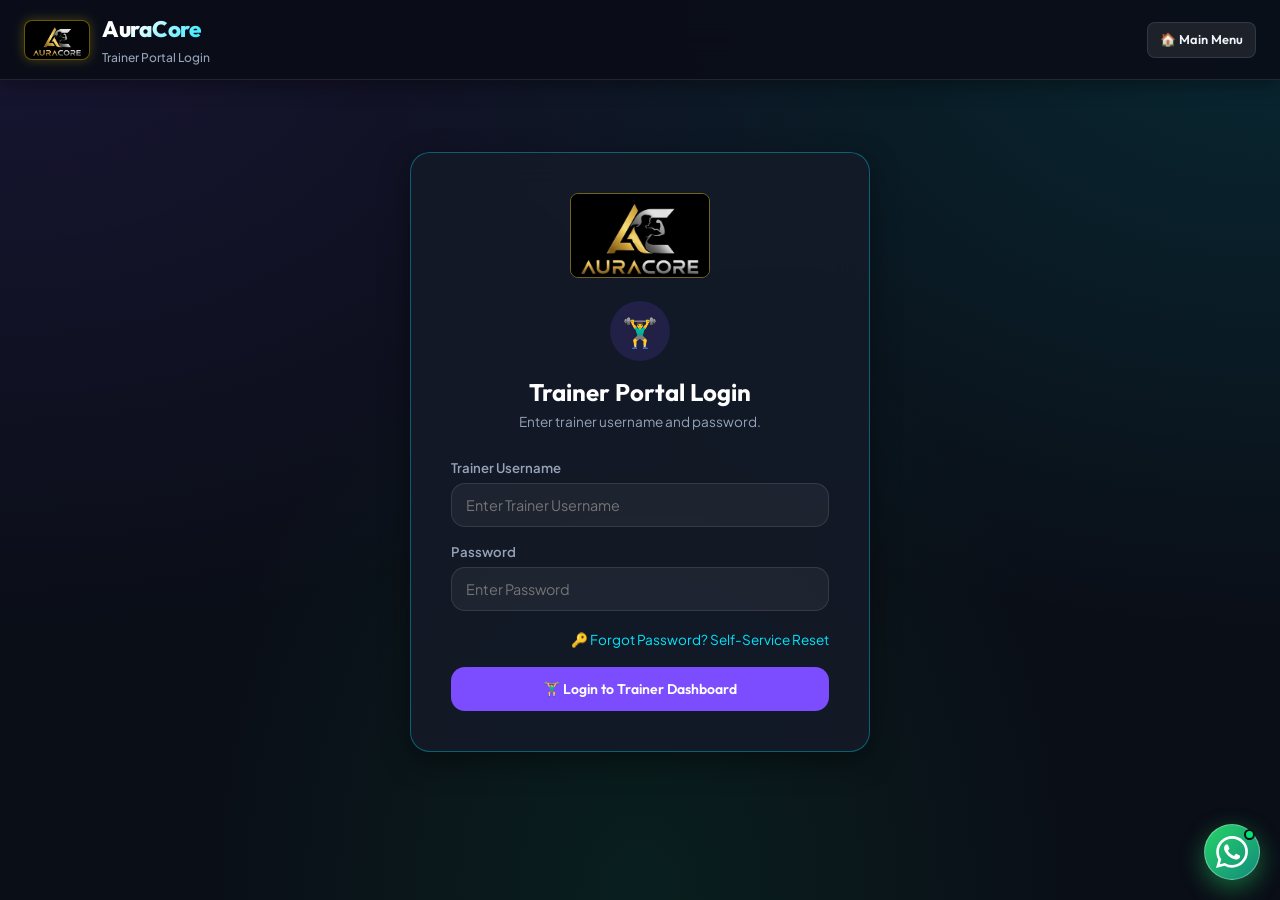
<file: trainer-dashboard.html>
<!DOCTYPE html>
<html lang="ta">
<head>
  <meta charset="UTF-8">
  <meta name="viewport" content="width=device-width, initial-scale=1.0">
  <title>Trainer Dashboard - AuraCore</title>
  <link rel="stylesheet" href="css/main.css">
</head>
<body>
  <header class="app-header">
    <div class="brand-logo">
      <img src="assets/logo.jpg" alt="AuraCore Logo" class="brand-logo-img">
      <div>
        <div class="brand-title">AuraCore</div>
        <div class="brand-subtitle">Trainer Duty & Attendance Portal</div>
      </div>
    </div>

    <div style="display: flex; align-items: center; gap: 0.75rem; flex-wrap: wrap;">
      <button class="btn btn-emerald btn-sm" onclick="store.returnToAdmin(); window.location.href='admin-dashboard.html';" style="font-weight: 700;">
        ⬅️ Back to Admin Panel
      </button>
      <a href="index.html" class="btn btn-secondary btn-sm" style="text-decoration: none;">🏠 Portal Choice</a>
      <div id="trainer-header-info">
        <button class="btn btn-secondary btn-sm" onclick="store.logout(); window.location.href='trainer-login.html';">
          🚪 Logout
        </button>
      </div>
    </div>
  </header>

  <main class="main-container">
    <div id="trainer-view-container"></div>
  </main>

  <footer class="app-footer">
    <div style="display: flex; justify-content: space-between; align-items: center; max-width: 1200px; margin: 0 auto;">
      <div><strong>AuraCore Trainer Portal</strong> • GPS Location Pinning & Attendance Verification</div>
      <div>Helpline: <strong>75502 49618</strong></div>
    </div>
  </footer>

  <script src="js/app.js"></script>
  <script>
    document.addEventListener('DOMContentLoaded', () => {
      if (!store.data.currentUser || store.data.currentUser.role !== 'trainer') {
        window.location.href = 'trainer-login.html';
        return;
      }
      const container = document.getElementById('trainer-view-container');
      renderTrainerView(container);
      store.subscribe(() => renderTrainerView(container));
    });
  </script>
</body>
</html>
</file>
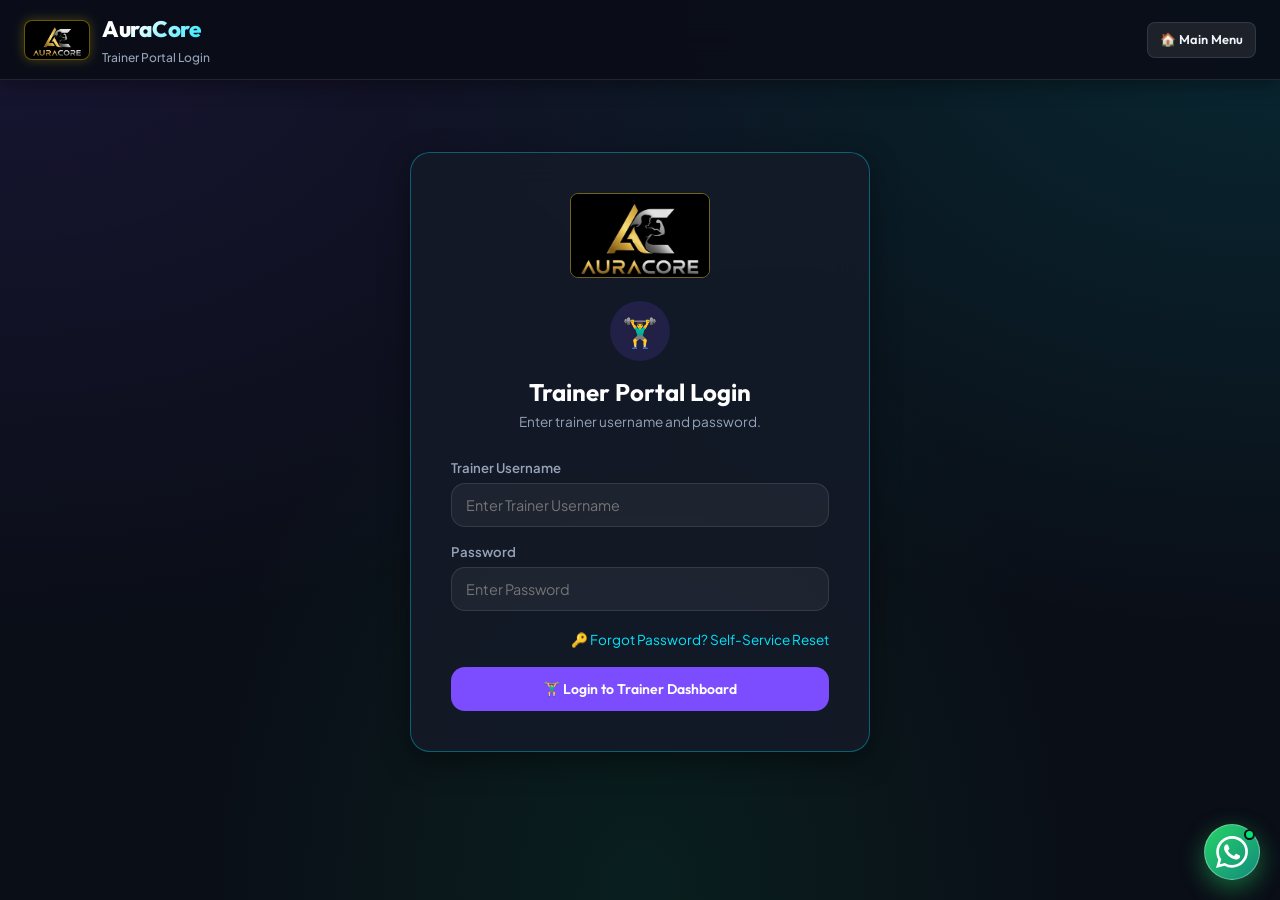
<file: trainer-login.html>
<!DOCTYPE html>
<html lang="ta">
<head>
  <meta charset="UTF-8">
  <meta name="viewport" content="width=device-width, initial-scale=1.0">
  <title>Trainer Portal Login - AuraCore</title>
  <link rel="stylesheet" href="css/main.css">
</head>
<body>
  <header class="app-header">
    <div class="brand-logo">
      <img src="assets/logo.jpg" alt="AuraCore Logo" class="brand-logo-img">
      <div>
        <div class="brand-title">AuraCore</div>
        <div class="brand-subtitle">Trainer Portal Login</div>
      </div>
    </div>
    <a href="index.html" class="btn btn-secondary btn-sm" style="text-decoration: none;">🏠 Main Menu</a>
  </header>

  <main class="main-container">
    <div class="card" style="max-width: 460px; margin: 3rem auto; border: 1px solid var(--border-glow); padding: 2.5rem;">
      <div style="text-align: center; margin-bottom: 1.5rem;">
        <img src="assets/logo.jpg" alt="AuraCore Logo" style="max-width: 140px; border-radius: 8px; margin-bottom: 1rem; border: 1px solid rgba(255,215,0,0.4);">
        <div style="width: 60px; height: 60px; border-radius: 50%; background: rgba(124, 77, 255, 0.15); color: var(--accent-purple); display: flex; align-items: center; justify-content: center; font-size: 1.8rem; margin: 0 auto 0.75rem;">🏋️‍♂️</div>
        <h2 style="font-family: var(--font-heading); font-size: 1.5rem; color: #FFF;">Trainer Portal Login</h2>
        <p style="font-size: 0.85rem; color: var(--text-muted);">Enter trainer username and password.</p>
      </div>

      <form id="form-standalone-trainer-login">
        <div class="form-group">
          <label class="form-label">Trainer Username</label>
          <input type="text" id="page-trainer-user" class="form-control" required placeholder="Enter Trainer Username" />
        </div>
        <div class="form-group">
          <label class="form-label">Password</label>
          <input type="password" id="page-trainer-pass" class="form-control" required placeholder="Enter Password" />
        </div>
        <div style="text-align: right; margin-bottom: 1rem;">
          <a href="#" id="link-trainer-forgot" style="color: var(--accent-cyan); font-size: 0.85rem; text-decoration: none;">🔑 Forgot Password? Self-Service Reset</a>
        </div>
        <button type="submit" class="btn btn-purple" style="width: 100%; background: var(--accent-purple); color: #FFF;">
          🏋️‍♂️ Login to Trainer Dashboard
        </button>
      </form>
    </div>
  </main>

  <script src="js/app.js"></script>
  <script>
    document.addEventListener('DOMContentLoaded', () => {
      document.getElementById('form-standalone-trainer-login').addEventListener('submit', (e) => {
        e.preventDefault();
        const res = store.loginTrainer(document.getElementById('page-trainer-user').value, document.getElementById('page-trainer-pass').value);
        if (res.success) {
          window.location.href = 'trainer-dashboard.html';
        } else {
          alert(res.error);
        }
      });

      const forgotLink = document.getElementById('link-trainer-forgot');
      if (forgotLink) {
        forgotLink.addEventListener('click', (e) => {
          e.preventDefault();
          openForgotPasswordModal('trainer');
        });
      }
    });
  </script>
</body>
</html>
</file>
<file: css/main.css>
/* AuraCore Master Design System & Mobile Responsive Stylesheet */
@import url('https://fonts.googleapis.com/css2?family=Outfit:wght@400;500;600;700;800&family=Plus+Jakarta+Sans:wght@300;400;500;600;700&display=swap');

:root {
  --bg-primary: #0a0e17;
  --bg-secondary: #121824;
  --bg-card: rgba(20, 27, 41, 0.85);
  --bg-card-hover: rgba(28, 38, 57, 0.92);
  --border-color: rgba(255, 255, 255, 0.1);
  --border-glow: rgba(0, 229, 255, 0.35);
  
  --accent-cyan: #00E5FF;
  --accent-emerald: #00E676;
  --accent-purple: #7C4DFF;
  --accent-amber: #FF9100;
  --accent-rose: #FF2A6D;
  
  --text-main: #F0F4F9;
  --text-muted: #94A3B8;
  --text-dim: #64748B;
  
  --font-heading: 'Outfit', sans-serif;
  --font-body: 'Plus Jakarta Sans', sans-serif;
  
  --radius-sm: 8px;
  --radius-md: 14px;
  --radius-lg: 20px;
  --radius-full: 9999px;

  --shadow-glow-cyan: 0 0 20px rgba(0, 229, 255, 0.25);
  --shadow-glow-emerald: 0 0 20px rgba(0, 230, 118, 0.25);
  --shadow-card: 0 10px 30px rgba(0, 0, 0, 0.4);

  --transition-fast: 0.2s cubic-bezier(0.4, 0, 0.2, 1);
  --transition-smooth: 0.35s cubic-bezier(0.4, 0, 0.2, 1);
}

* {
  box-sizing: border-box;
  margin: 0;
  padding: 0;
}

html, body {
  width: 100%;
  overflow-x: hidden;
}

body {
  background-color: var(--bg-primary);
  background-image: 
    radial-gradient(at 0% 0%, rgba(124, 77, 255, 0.12) 0px, transparent 50%),
    radial-gradient(at 100% 0%, rgba(0, 229, 255, 0.12) 0px, transparent 50%),
    radial-gradient(at 50% 100%, rgba(0, 230, 118, 0.08) 0px, transparent 50%);
  background-attachment: fixed;
  color: var(--text-main);
  font-family: var(--font-body);
  min-height: 100vh;
  line-height: 1.6;
  -webkit-font-smoothing: antialiased;
}

/* Custom Scrollbar */
::-webkit-scrollbar {
  width: 6px;
  height: 6px;
}
::-webkit-scrollbar-track {
  background: var(--bg-primary);
}
::-webkit-scrollbar-thumb {
  background: rgba(255, 255, 255, 0.18);
  border-radius: var(--radius-full);
}
::-webkit-scrollbar-thumb:hover {
  background: var(--accent-cyan);
}

/* App Header & Top Navigation */
.app-header {
  position: sticky;
  top: 0;
  z-index: 100;
  background: rgba(10, 14, 23, 0.92);
  backdrop-filter: blur(20px);
  -webkit-backdrop-filter: blur(20px);
  border-bottom: 1px solid var(--border-color);
  padding: 0.75rem 1.5rem;
  display: flex;
  justify-content: space-between;
  align-items: center;
  box-shadow: 0 4px 20px rgba(0,0,0,0.4);
}

.brand-section {
  display: flex;
  align-items: center;
  gap: 1rem;
}

.brand-logo {
  display: flex;
  align-items: center;
  gap: 0.75rem;
}

.brand-logo-img {
  height: 40px;
  width: auto;
  max-width: 120px;
  border-radius: var(--radius-sm);
  object-fit: contain;
  background: #000;
  border: 1px solid rgba(255, 215, 0, 0.4);
  box-shadow: 0 0 12px rgba(255, 215, 0, 0.25);
  padding: 2px 4px;
}

.brand-title {
  font-family: var(--font-heading);
  font-size: 1.4rem;
  font-weight: 800;
  letter-spacing: -0.5px;
  background: linear-gradient(135deg, #FFFFFF 30%, var(--accent-cyan) 100%);
  -webkit-background-clip: text;
  -webkit-text-fill-color: transparent;
}

.brand-subtitle {
  font-size: 0.75rem;
  color: var(--text-muted);
  font-weight: 500;
}

.contact-badge {
  display: inline-flex;
  align-items: center;
  gap: 0.4rem;
  background: rgba(0, 230, 118, 0.12);
  border: 1px solid rgba(0, 230, 118, 0.35);
  color: var(--accent-emerald);
  padding: 0.35rem 0.85rem;
  border-radius: var(--radius-full);
  font-size: 0.825rem;
  font-weight: 600;
  text-decoration: none;
  transition: var(--transition-fast);
}

.contact-badge:hover {
  background: rgba(0, 230, 118, 0.22);
  box-shadow: var(--shadow-glow-emerald);
}

/* App Main Container */
.main-container, .app-container {
  max-width: 1240px;
  margin: 0 auto;
  padding: 1.5rem 1rem 4rem;
}

/* Live Notification Bar */
.live-notification-bar {
  background: linear-gradient(90deg, rgba(255, 145, 0, 0.2), rgba(124, 77, 255, 0.2));
  border: 1px solid var(--accent-amber);
  border-radius: var(--radius-md);
  padding: 1rem 1.25rem;
  margin-bottom: 1.5rem;
  display: flex;
  align-items: center;
  justify-content: space-between;
  gap: 1rem;
  flex-wrap: wrap;
}

.notification-content {
  display: flex;
  align-items: center;
  gap: 0.85rem;
}

.notification-icon {
  width: 38px;
  height: 38px;
  border-radius: 50%;
  background: var(--accent-amber);
  color: #000;
  display: flex;
  align-items: center;
  justify-content: center;
  font-size: 1.1rem;
  font-weight: bold;
  flex-shrink: 0;
}

.notification-text h4 {
  font-family: var(--font-heading);
  font-size: 0.95rem;
  color: #FFF;
}

.notification-text p {
  font-size: 0.825rem;
  color: var(--text-muted);
}

/* Card UI */
.card {
  background: var(--bg-card);
  backdrop-filter: blur(16px);
  -webkit-backdrop-filter: blur(16px);
  border: 1px solid var(--border-color);
  border-radius: var(--radius-lg);
  padding: 1.25rem;
  box-shadow: var(--shadow-card);
  transition: var(--transition-smooth);
}

.card-header {
  display: flex;
  justify-content: space-between;
  align-items: center;
  margin-bottom: 1rem;
  padding-bottom: 0.65rem;
  border-bottom: 1px solid var(--border-color);
  flex-wrap: wrap;
  gap: 0.5rem;
}

.card-title {
  font-family: var(--font-heading);
  font-size: 1.15rem;
  font-weight: 700;
  display: flex;
  align-items: center;
  gap: 0.5rem;
  color: var(--text-main);
}

/* Grid Layouts */
.grid-2 {
  display: grid;
  grid-template-columns: repeat(2, 1fr);
  gap: 1.25rem;
}

.grid-3 {
  display: grid;
  grid-template-columns: repeat(3, 1fr);
  gap: 1.25rem;
}

.grid-4 {
  display: grid;
  grid-template-columns: repeat(4, 1fr);
  gap: 1.25rem;
}

/* UI Buttons */
.btn {
  display: inline-flex;
  align-items: center;
  justify-content: center;
  gap: 0.4rem;
  padding: 0.65rem 1.25rem;
  min-height: 44px; /* Mobile Touch Target Standard */
  border-radius: var(--radius-md);
  font-family: var(--font-heading);
  font-weight: 600;
  font-size: 0.875rem;
  cursor: pointer;
  border: none;
  transition: var(--transition-fast);
  text-decoration: none;
  touch-action: manipulation;
}

.btn-primary {
  background: linear-gradient(135deg, var(--accent-cyan), #00B0FF);
  color: #000;
  font-weight: 700;
}

.btn-emerald {
  background: linear-gradient(135deg, var(--accent-emerald), #00C853);
  color: #000;
  font-weight: 700;
}

.btn-secondary {
  background: rgba(255, 255, 255, 0.08);
  color: var(--text-main);
  border: 1px solid var(--border-color);
}

.btn-danger {
  background: linear-gradient(135deg, var(--accent-rose), #D50000);
  color: #FFF;
}

.btn-sm {
  padding: 0.35rem 0.75rem;
  min-height: 36px;
  font-size: 0.8rem;
  border-radius: var(--radius-sm);
}

/* Badge System */
.badge {
  display: inline-flex;
  align-items: center;
  gap: 0.35rem;
  padding: 0.25rem 0.65rem;
  border-radius: var(--radius-full);
  font-size: 0.75rem;
  font-weight: 600;
}

.badge-cyan { background: rgba(0, 229, 255, 0.12); color: var(--accent-cyan); border: 1px solid rgba(0, 229, 255, 0.3); }
.badge-emerald { background: rgba(0, 230, 118, 0.12); color: var(--accent-emerald); border: 1px solid rgba(0, 230, 118, 0.3); }
.badge-purple { background: rgba(124, 77, 255, 0.12); color: var(--accent-purple); border: 1px solid rgba(124, 77, 255, 0.3); }
.badge-amber { background: rgba(255, 145, 0, 0.12); color: var(--accent-amber); border: 1px solid rgba(255, 145, 0, 0.3); }

/* Progress Bar */
.progress-bar-bg {
  width: 100%;
  height: 10px;
  background: rgba(255, 255, 255, 0.08);
  border-radius: var(--radius-full);
  overflow: hidden;
}

.progress-bar-fill {
  height: 100%;
  background: linear-gradient(90deg, var(--accent-cyan), var(--accent-emerald));
  border-radius: var(--radius-full);
  transition: width 0.4s ease-in-out;
}

/* Modal Overlay & Responsive Mobile Sheet */
.modal-overlay {
  position: fixed;
  inset: 0;
  z-index: 200;
  background: rgba(5, 8, 15, 0.85);
  backdrop-filter: blur(10px);
  -webkit-backdrop-filter: blur(10px);
  display: flex;
  align-items: center;
  justify-content: center;
  padding: 1rem;
  opacity: 0;
  pointer-events: none;
  transition: var(--transition-fast);
}

.modal-overlay.active {
  opacity: 1;
  pointer-events: auto;
}

.modal-container {
  background: var(--bg-secondary);
  border: 1px solid var(--border-glow);
  border-radius: var(--radius-lg);
  max-width: 520px;
  width: 100%;
  max-height: 90vh;
  overflow-y: auto;
  padding: 1.25rem 1.5rem;
  box-shadow: 0 20px 50px rgba(0,0,0,0.8);
}

/* Forms & Input controls */
.form-group {
  margin-bottom: 0.9rem;
}

.form-label {
  display: block;
  font-size: 0.825rem;
  font-weight: 600;
  color: var(--text-muted);
  margin-bottom: 0.3rem;
}

.form-control {
  width: 100%;
  padding: 0.7rem 0.85rem;
  min-height: 44px; /* Touch friendly */
  background: rgba(255, 255, 255, 0.05);
  border: 1px solid var(--border-color);
  border-radius: var(--radius-md);
  color: var(--text-main);
  font-family: var(--font-body);
  font-size: 0.9rem;
  transition: var(--transition-fast);
}

.form-control:focus {
  outline: none;
  border-color: var(--accent-cyan);
  background: rgba(255, 255, 255, 0.08);
}

select.form-control option {
  background: var(--bg-secondary);
  color: var(--text-main);
}

/* Data Table Styling with Mobile Scroll Wrapper */
.table-responsive {
  width: 100%;
  overflow-x: auto;
  -webkit-overflow-scrolling: touch;
}

.data-table {
  width: 100%;
  min-width: 580px; /* Ensures clean layout on small screens with scroll */
  border-collapse: collapse;
  text-align: left;
  font-size: 0.875rem;
}

.data-table th {
  background: rgba(255, 255, 255, 0.03);
  color: var(--text-muted);
  font-family: var(--font-heading);
  font-weight: 600;
  padding: 0.75rem 0.85rem;
  border-bottom: 1px solid var(--border-color);
}

.data-table td {
  padding: 0.85rem;
  border-bottom: 1px solid rgba(255, 255, 255, 0.04);
  color: var(--text-main);
}

/* Floating Circular WhatsApp Support Icon */
.whatsapp-float-btn {
  position: fixed;
  bottom: 20px;
  right: 20px;
  z-index: 9999;
  width: 56px;
  height: 56px;
  border-radius: 50%;
  background: linear-gradient(135deg, #25D366 0%, #128C7E 100%);
  color: #FFFFFF !important;
  box-shadow: 0 8px 25px rgba(37, 211, 102, 0.45);
  display: flex;
  align-items: center;
  justify-content: center;
  text-decoration: none !important;
  border: 1px solid rgba(255, 255, 255, 0.35);
  cursor: pointer;
}

.whatsapp-icon-dot {
  position: absolute;
  top: 4px;
  right: 4px;
  width: 11px;
  height: 11px;
  background: #00E676;
  border: 2px solid #0D1117;
  border-radius: 50%;
}

/* Footer Styling */
.app-footer {
  background: rgba(10, 14, 23, 0.95);
  border-top: 1px solid var(--border-color);
  padding: 1.25rem 1.5rem;
  font-size: 0.825rem;
  color: var(--text-muted);
}

/* ==========================================================================
   MOBILE & TABLET RESPONSIVE MEDIA QUERIES
   ========================================================================== */
@media (max-width: 1024px) {
  .grid-4, .grid-3 {
    grid-template-columns: repeat(2, 1fr);
  }
}

@media (max-width: 768px) {
  .app-header {
    flex-direction: column;
    align-items: stretch;
    gap: 0.75rem;
    padding: 0.85rem 1rem;
  }
  
  .brand-logo {
    justify-content: center;
  }

  .grid-2, .grid-3, .grid-4 {
    grid-template-columns: 1fr;
  }

  .card {
    padding: 1rem;
  }

  .main-container, .app-container {
    padding: 1rem 0.75rem 5rem;
  }

  .whatsapp-float-btn {
    bottom: 16px;
    right: 16px;
    width: 50px;
    height: 50px;
  }

  /* Admin Header Toolbar Buttons Stack on Mobile */
  .admin-header-toolbar {
    flex-direction: column;
    align-items: stretch !important;
  }

  .admin-nav-bar {
    overflow-x: auto;
    white-space: nowrap;
    padding-bottom: 0.5rem;
  }
}

@media (max-width: 480px) {
  .brand-title {
    font-size: 1.2rem;
  }

  .btn {
    width: 100%;
    font-size: 0.85rem;
  }

  .modal-container {
    padding: 1rem;
    max-height: 95vh;
  }
}
</file>
